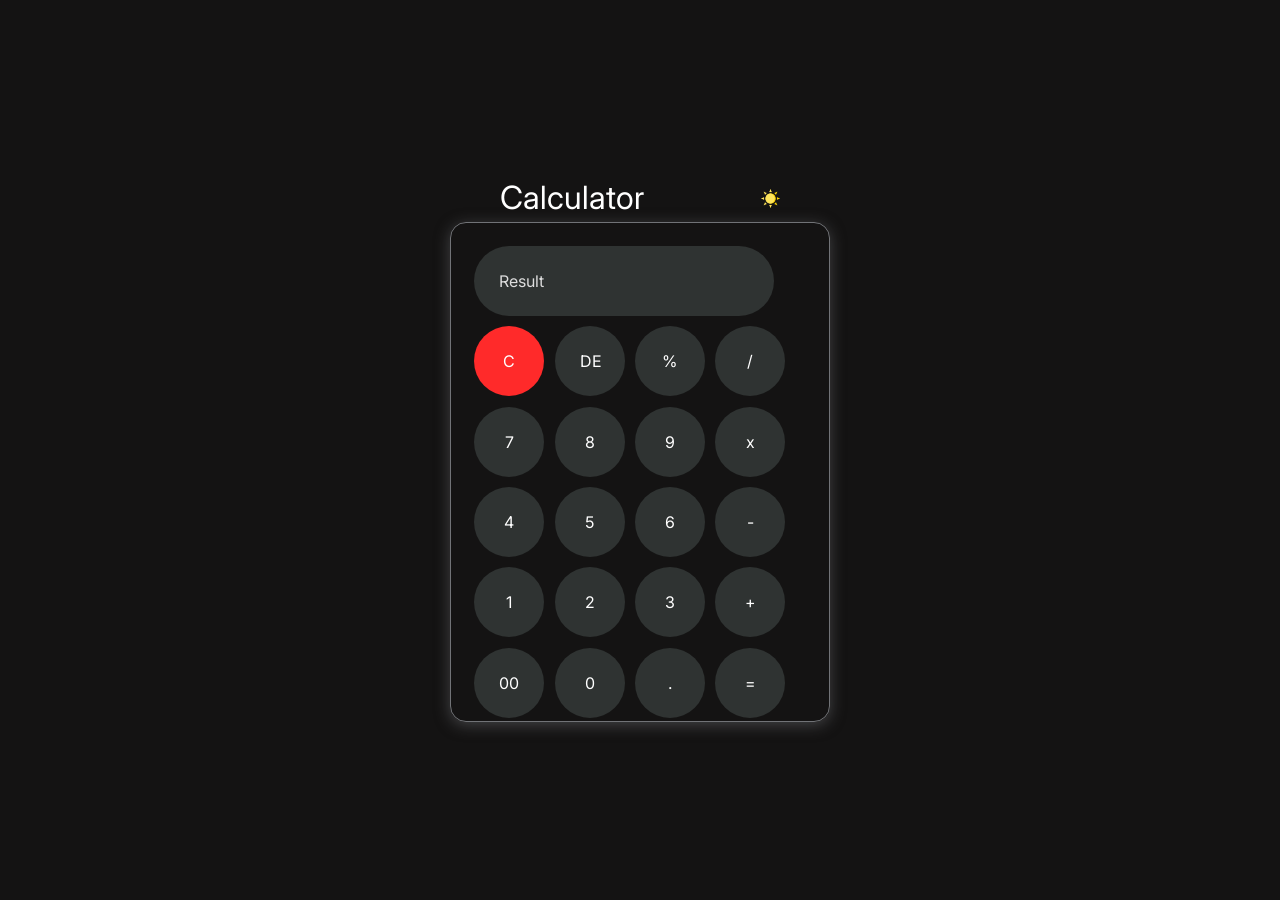
<file: CALCULATOR/index.html>
<!DOCTYPE html>
<html lang="en">
<head>
  <meta charset="utf-8" />
  <meta http-equiv="X-UA-Compatible" content="IE=edge" />
  <title>Calculator</title>
  <meta name="description" content="Simple Calculator With Dark Mode." />
  <meta name="viewport" content="width=device-width, initial-scale=1" />
  <link rel="icon" type="image/x-icon" href="calculator.ico">
  <link rel="stylesheet" href="dark.css" id="theme" />
  <link rel="preconnect" href="https://fonts.googleapis.com">
  <link rel="preconnect" href="https://fonts.gstatic.com" crossorigin>
  <link href="https://fonts.googleapis.com/css2?family=Inter:wght@300;400&display=swap" rel="stylesheet">
</head>

<body>
  <div class="wrapper">
    <div class="container">
      <div class="header-container">
        <!-- This heading also notifies about the theme change.-->
        <h1 id="toast">Calculator</h1>
        <div class="top-buttons">
          <button type="button" onclick="changeTheme()" class="theme-button">
            <img src="sun.png" alt="Theme Icon" height="19" width="19" id="theme-icon">
          </button>
        </div>
      </div>
    <div class="calculator">
      <div class="first-row">
        <input type="text" name="result" id="result" placeholder="Result" style="width: 300px;" readonly />
        
      </div>
      <div class="second-row">
        <input type="button" value="C" onclick="result.value=''" id="clear-button" />
        <input type="button" value="DE" onclick="result.value = result.value.toString().slice(0,-1)"/>
        <input type="button" value="%" onclick="liveScreen('%')" />
        <input type="button" value="/" onclick="liveScreen('/')" />
      </div>
      <div class="third-row">
        <input type="button" value="7" onclick="liveScreen(7)" />
        <input type="button" value="8" onclick="liveScreen(8)" />
        <input type="button" value="9" onclick="liveScreen(9)" />
        <input type="button" value="x" onclick="liveScreen('*')" />
      </div>
      <div class="fourth-row">
        <input type="button" value="4" onclick=" liveScreen(4)" />
        <input type="button" value="5" onclick=" liveScreen(5)" />
        <input type="button" value="6" onclick=" liveScreen(6)" />
        <input type="button" value="-" onclick="liveScreen('-')" />
      </div>
      <div class="fifth-row">
        <input type="button" value="1" onclick="liveScreen(1)" />
        <input type="button" value="2" onclick="liveScreen(2)" />
        <input type="button" value="3" onclick=" liveScreen(3)" />
        <input type="button" value="+" onclick="liveScreen('+')" />
        
      </div>
      <div class="sixth-row">
        <input type="button" value="00" onclick="liveScreen('00')" />
        <input type="button" value="0" onclick="liveScreen(0)" />
        <input type="button" value="." onclick="liveScreen('.')" />
        <input type="button" value="=" onclick="calculate(result.value)" />
      </div>
      
    </div>
   </div> 
  </div>
  <script src="script.js">
  </script>
</body>

</html>
</file>
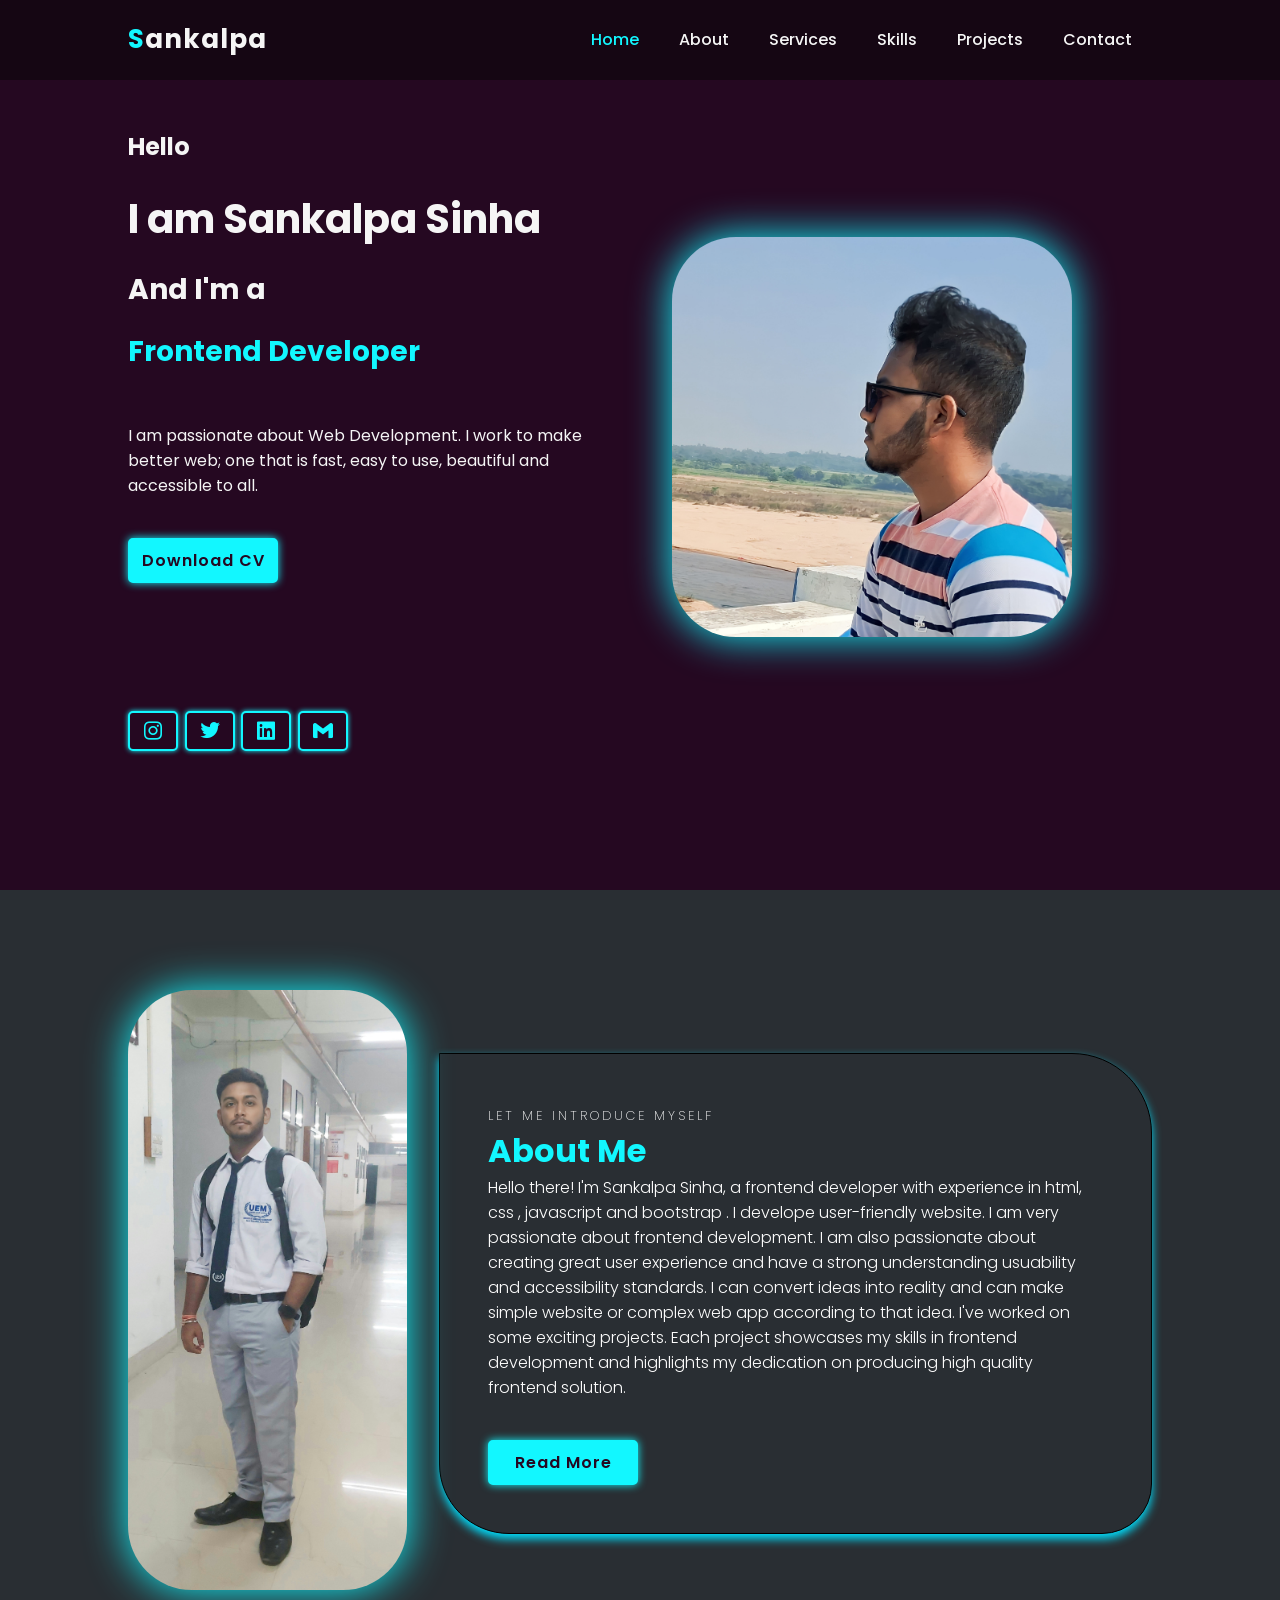
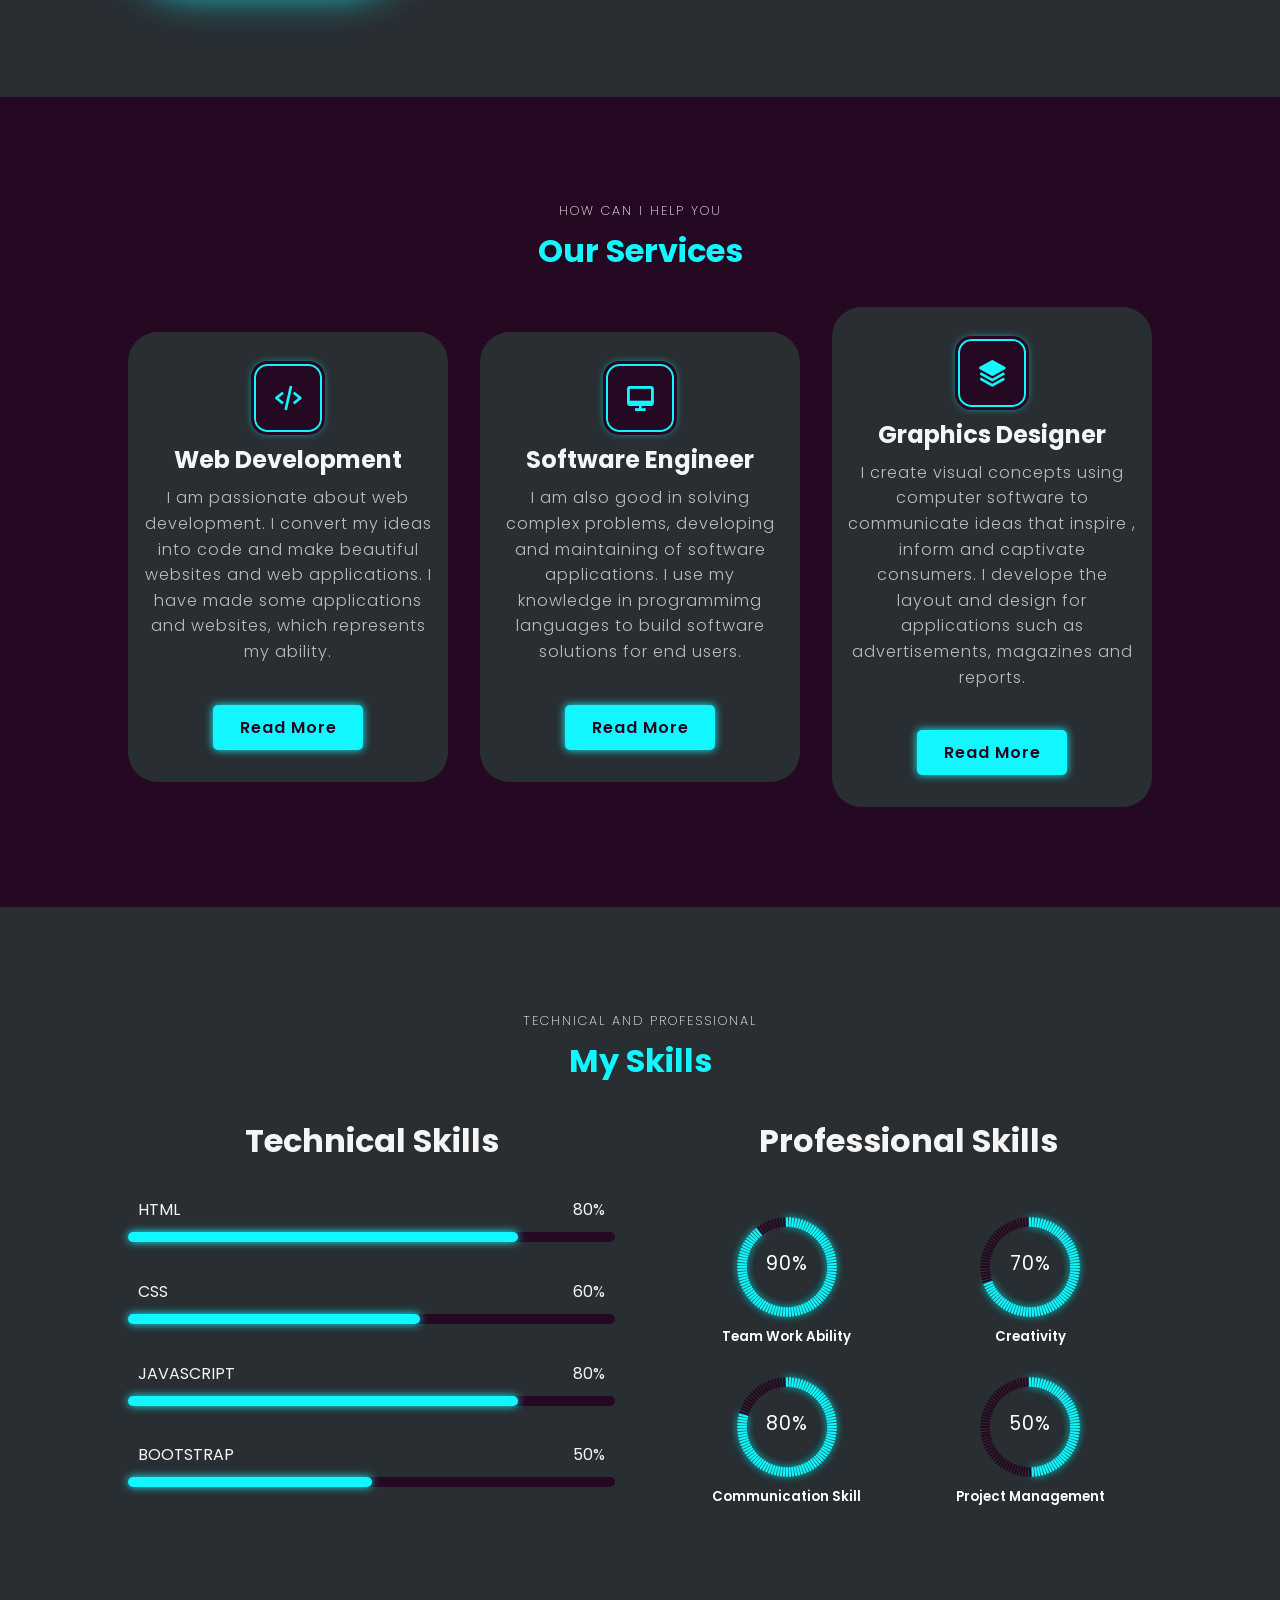
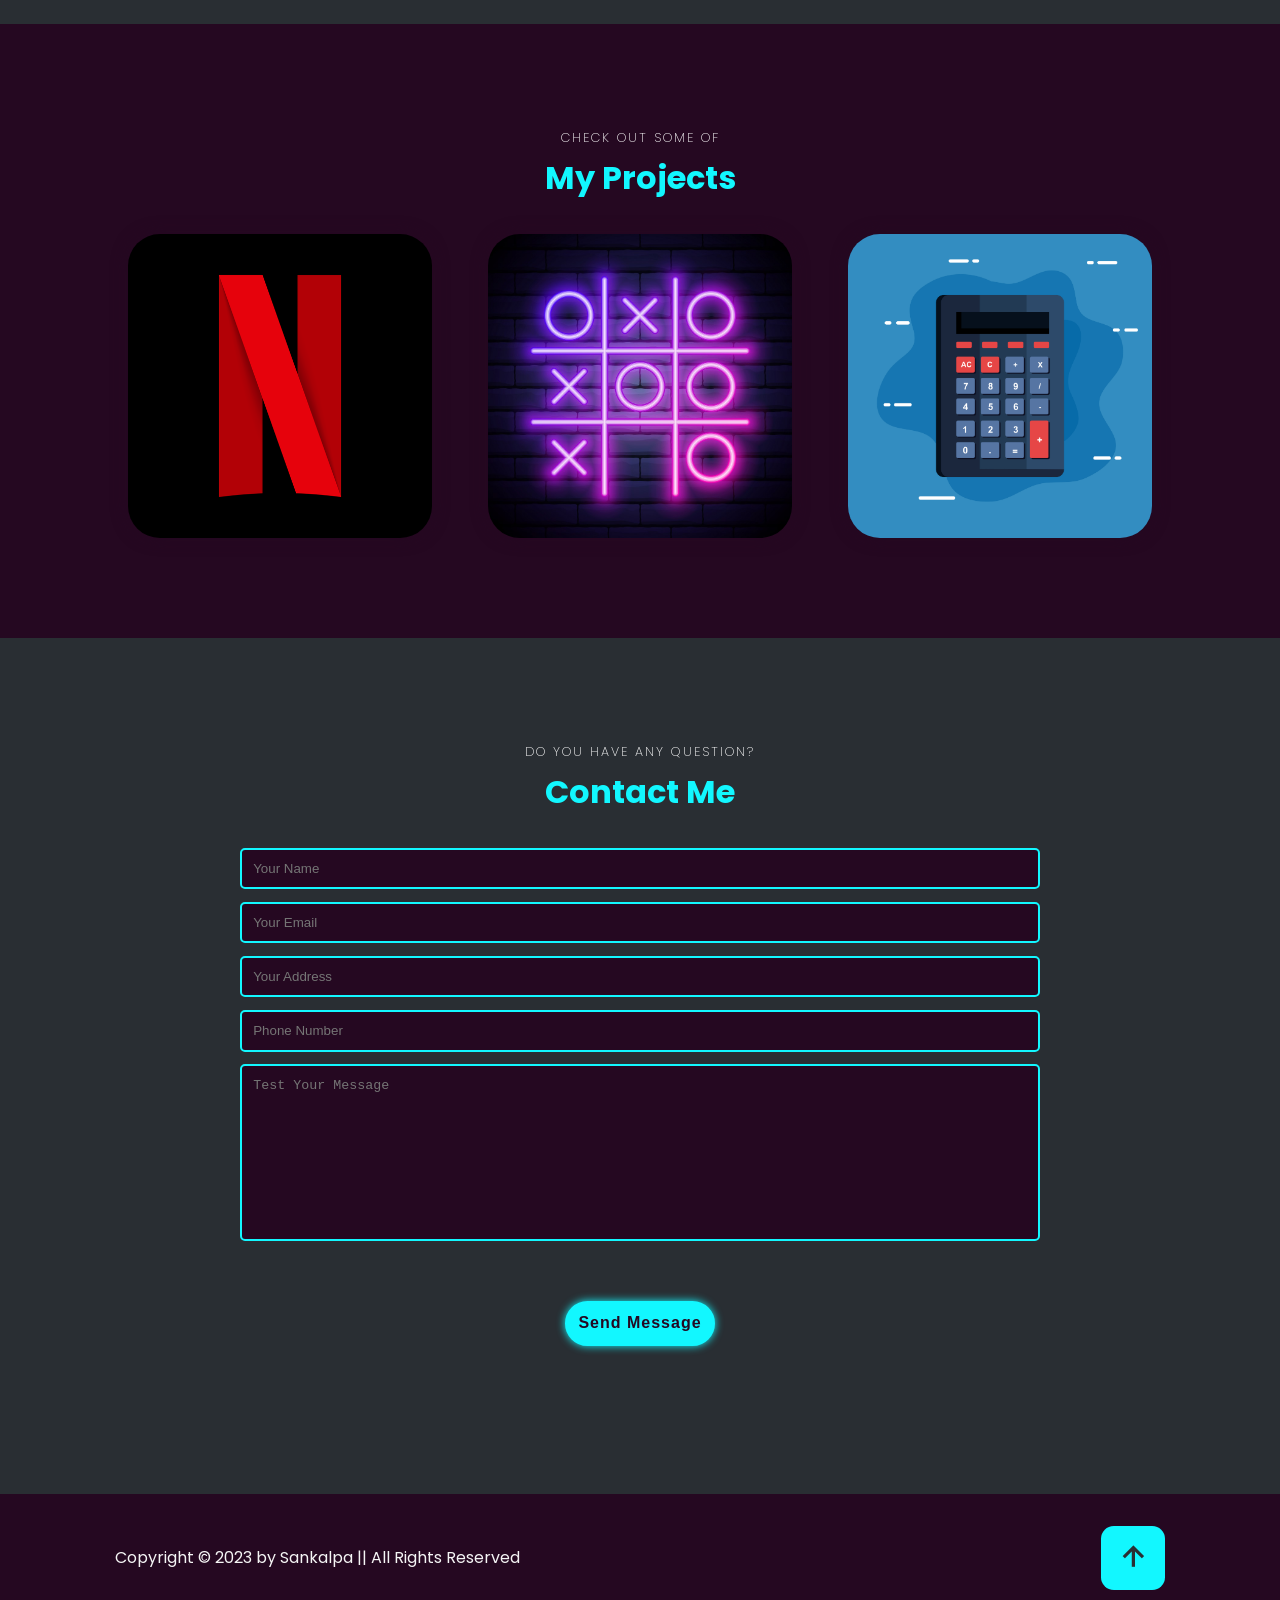
<file: RESPONSIVE PORTFOLIO WEBSITE/index.html>
<!DOCTYPE html>
<html lang="en">
<head>
    <meta charset="UTF-8">
    <meta http-equiv="X-UA-Compatible" content="IE=edge">
    <meta name="viewport" content="width=device-width, initial-scale=1.0">
    <title>Portfolio Website</title>
    <link rel="stylesheet" href="style.css">
    <link href='https://unpkg.com/boxicons@2.1.4/css/boxicons.min.css' rel='stylesheet'>
</head>
<body>
    <!-------header section---->

    <header>
        <div class="logo"><span>S</span>ankalpa</div>
        <ul class="navlist">
            <li><a href="#home" class="active">Home</a></li>
            <li><a href="#about"  class="active">About</a></li>
            <li><a href="#services"  class="active">Services</a></li>
            <li><a href="#skills"  class="active">Skills</a></li>
            <li><a href="#projects"  class="active">Projects</a></li>
            <li><a href="#contact"  class="active">Contact</a></li>
        </ul>
        <div id="menu-icon" class="bx bx-menu"></div>
    </header>


    <!-------------------------------------home section------------------------------------>
    <section id="home" class="home">
        <div class="home-content">
            
            <h2>Hello</h2>
            <br>
            <h1> I am Sankalpa Sinha</h1>
            <div class="change-text">
                <h3>And I'm a</h3>
                <h3>
                    <span class="word">Frontend Developer</span>
                    
                </h3>
            </div>

            <p>I am passionate about Web Development. I work to make better web; one that is fast, easy to use, beautiful and accessible to all.</p>


            <div class="btn-box">
                <a href="img/Sankalpa CV.pdf.pdf" class="btn">Download CV</a>
            </div>

            <div class="social-icons">
                
                <a href="https://www.instagram.com/_crazy_coder_rohan?igsh=MzRIODBiNWFIZA=="><i class="bx bxl-instagram"></i></a>
                <a href="https://x.com/sankalpa_sinha?t=2tnNvS7rCGutKtxMbS0p2Q&s=08"><i class="bx bxl-twitter"></i></a>
                <a href="https://www.linkedin.com/in/sankalpa-sinha-4522a8293"><i class="bx bxl-linkedin-square"></i></a>
                <a href="mailto:sankalpasinha5@gmail.com"><i class="bx bxl-gmail"></i></a>

            </div>
        </div>

        <div class="home-img">
            <div class="img-box" >
                <img src="img/1698258422992.jpg" alt="">
            </div>
        </div>
    </section>


 <!-------------------------------------About section--------------------------------------->

 <section id="about" class="about">
    <div class="img-about">
        <img src="img/1698765549774.jpg"  alt="">
    </div> 

    <div class="about-content">
            <span>Let me introduce myself</span>
            <h2>About Me</h2>
            <p>Hello there! I'm Sankalpa Sinha, a frontend developer with experience in html, css , javascript and bootstrap . I develope user-friendly website. I am very passionate about frontend
            development. I am also passionate about creating great user experience and have a strong understanding usuability and accessibility standards. I can convert 
             ideas into reality and can make simple website or complex web app according to that idea. I've worked on some exciting projects. Each project showcases my skills 
            in frontend development and highlights my dedication on producing high quality frontend solution. </p>

            <div class="btn-box">
                <a href="#" class="btn">Read More</a>
            </div>
    
    </div>

 </section>



<!--------------------------------Services Section---------------------------->

<section id="services" class="services">
        
    <div class="main-text">
        <span>How can I help you </span>
        <h2>Our Services</h2>
    </div>

    <div class="section-services">
        <div class="service-box">
            <i class="bx bx-code-alt service-icon"></i>
            <h3>Web Development</h3>
            <p>
                I am passionate about web development. I convert my ideas into code and make beautiful websites and web applications. I have made some applications and websites, which represents my ability.
            </p>
            <div class="btn-box service-btn">
                <a href="#" class="btn">Read More</a>
            </div>
        </div>

        <div class="service-box">
            <i class="bx bx-desktop service-icon"></i>
            <h3>Software Engineer</h3>
            <p>
                I am also good in solving complex problems, developing and maintaining of software applications. I use my knowledge in programmimg languages to build software solutions for end users.
            </p>
                 
            <div class="btn-box service-btn">
                <a href="#" class="btn">Read More</a>
            </div>
        </div>

        <div class="service-box">
            <i class="bx bxs-layer service-icon"></i>
            <h3>Graphics Designer</h3>
            <p>
              I create visual concepts using computer software to communicate ideas that inspire , inform and captivate consumers. I develope the layout and design for applications such as advertisements, magazines and reports.
            </p>
            <div class="btn-box service-btn">
                <a href="#" class="btn">Read More</a>
            </div>
        </div>
    </div>

</section>





<!--------------------------------------------Skill Section------------------------------------------>


<section class="skills" id="skills">
    <div class="main-text">
        <span>Technical and Professional</span>
        <h2>My Skills</h2>
    </div>

    <div class="skill-main">
        <div class="skill-left">
            <h3>Technical Skills</h3>
            <div class="skill-bar">
                <div class="info">
                    <p>HTML</p>
                    <p>80%</p>
                </div>
                <div class="bar">
                    <span class="html"></span>
                </div>
            </div>

            <div class="skill-bar">
                <div class="info">
                    <p>CSS</p>
                    <p>60%</p>
                </div>
                <div class="bar">
                    <span class="css"></span>
                </div>
            </div>

            <div class="skill-bar">
                <div class="info">
                    <p>JAVASCRIPT</p>
                    <p>80%</p>
                </div>
                <div class="bar">
                    <span class="javascript"></span>
                </div>
            </div>

            <div class="skill-bar">
                <div class="info">
                    <p>BOOTSTRAP</p>
                    <p>50%</p>
                </div>
                <div class="bar">
                    <span class="bootstrap"></span>
                </div>
            </div>

        </div>

        <div class="skill-right">
            <h3>Professional Skills</h3>
            <div class="professional">
                <div class="box">
                    <div class="circle" data-dots="100" data-percent="90"></div>
                    <div class="text">
                        <big>90%</big>
                        <small>Team Work Ability</small>  
                    </div>
                </div>

                <div class="box">
                    <div class="circle" data-dots="100" data-percent="70"></div>
                    <div class="text">
                        <big>70%</big>
                        <small>Creativity</small>  
                    </div>
                </div>

                <div class="box">
                    <div class="circle" data-dots="100" data-percent="80"></div>
                    <div class="text">
                        <big>80%</big>
                        <small>Communication Skill</small>  
                    </div>
                </div>

                <div class="box">
                    <div class="circle" data-dots="100" data-percent="50"></div>
                    <div class="text">
                        <big>50%</big>
                        <small>Project Management</small>  
                    </div>
                </div>



            </div>
        </div>
    </div>

</section>



<!--------------------------------------------Projects Section------------------------------------------>




<section id="projects" class="projects">
   <div class="main-text">
        <span>Check out some of</span>
        <h2>My Projects</h2>
    </div>


    <div class="projects-container">
        <div class="projects-box">
            
            <img src="img/600px-Netflix-new-icon.png" alt="">
            <div class="projects-layer">
                <h3>Netflix</h3>
                <p>Check out this Netflix Clone's homepage made using HTML, CSS and Javascript </p>
                <a href="https://github.com/Sankalpa16062004/NETFLIX-HOME-PAGE.git"><i class="bx bx-link-external"></i></a>
            </div>
        </div>

        <div class="projects-box">
            <img src="img/tic-tac-toe-game-linear-outline-icon-colour-neon-vector-35229921.jpg" alt="">
            <div class="projects-layer">
                <h3>TIC TAC TOE</h3>
                <p>Check out this TIC TAC TOE game where you will play with computer </p>
                <a href="https://github.com/Sankalpa16062004/TIC-TAC-TOE-GAME.git"><i class="bx bx-link-external"></i></a>
            </div>
        </div>

        <div class="projects-box">
            <img src="img/calculator-finance-sign-in-blue-background-vector.jpg" alt="">
            <div class="projects-layer">
                <h3>CALCULATOR</h3>
                <p>Check out this funtional calculator made using HTML, CSS and Javascript </p>
                <a href="https://github.com/Sankalpa16062004/CALCULATOR.git"><i class="bx bx-link-external"></i></a>
            </div>
        </div>


    </div>
</section>



<!--------------------------------------------Contact Section------------------------------------------>

<section id="contact" class="contact">

    <div class="main-text">
        <span>Do you have any Question?</span>
        <h2>Contact Me</h2>
    </div>

    <form action="#">
        <input type="text" placeholder="Your Name">
        <input type="text" placeholder="Your Email">
        <input type="text" placeholder="Your Address">
        <input type="number" placeholder="Phone Number">
        <textarea name="" id="" cols="30" rows="10" placeholder="Test Your Message"></textarea>
        <div class="btn-box formBtn">
          
            <button type="submit" class="btn" onclick="sendmsg()">Send Message</button>
        </div>
    </form>    

</section>


<!-------------------------------------------Footer Section------------------------------------------>


<footer class="footer">
    <div class="footer-text">
        <p>Copyright &copy; 2023 by Sankalpa || All Rights Reserved</p>
    </div>

    <div class="footer-iconTop">
        <a href="#home"><i class="bx bx-up-arrow-alt"></i></a>
    </div>
   
</footer>






  <script src="script.js"></script>    
</body>
</html>
</file>
<file: CALCULATOR/dark.css>
* {
    box-sizing: border-box;
    padding: 0;
    margin: 0;
    font-family: Inter, -apple-system, BlinkMacSystemFont, 'Segoe UI', 'Open Sans';
    --webkit-appearance: none;
  }
  
  ::placeholder {
    color: rgb(221, 221, 221);
  }
  
  .wrapper {
    height: 100vh;
    width: 100%;
    display: flex;
    justify-content: center;
    flex-direction: column;
    align-items: center;
    background-color: rgb(20, 19, 19);
    transition: 1s all;
  }
  
  h1 {
    margin-bottom: 1.5%;
    color: #fff;
    font-weight: normal;
    transition: 1s;
  }
  
  .container {
    width: 350px;
    display: flex;
    justify-content: center;
    flex-direction: column;
    align-items: center;
  }
  
  .header-container {
    display: flex;
    justify-content: space-between;
    align-items: center;
    width: 80%;
  }
  
  .top-buttons {
    display: flex;
    align-items: center;
  
  }
  
  input {
    padding: 25px;
    color: rgb(255, 255, 255);
    font-size: 1em;
    cursor: pointer;
    width: 70px;
    background-color: rgb(47, 51, 50);
    border: none;
    outline: none;
    border-radius: 100px;
    margin: 0.2em;
  }
  
  .first-row,
  .second-row,
  .third-row,
  .fourth-row,
  .fifth-row,
  .sixth-row {
    margin-bottom: 4px;
  }
  
  input[type="text"] {
    background-color: rgb(47, 51, 50);
    width: 222.5px;
  }
  
  input[type="button"]:hover {
    background-color: rgb(101, 101, 101);
    color: #fff;
  }
  
  #clear-button {
    color: #fff;
    background-color: rgb(255, 42, 42);
  }
  
  a {
    text-decoration: none;
    color: #fff;
  }
  
 .theme-button {
    all: unset;
    cursor: pointer;
  }

  .calculator {
    height: 500px;
    width: 380px;
    border: 1px solid #717377;
    padding: 20px;
    border-radius: 16px;
    background-color: transparent;
    box-shadow: 0px 3px 15px rgba(113, 115, 119, 0.5);
  }
</file>
<file: RESPONSIVE PORTFOLIO WEBSITE/style.css>
@import url('https://fonts.googleapis.com/css2?family=Poppins:wght@100;200;300;400;500;600;700;800;900&display=swap');

*{
    padding: 0;
    margin: 0;
    box-sizing: border-box;
    list-style: none;
    scroll-behavior: smooth;
    text-decoration: none;
}

:root{
    --text-color: #f5f5f5;
    --hover-color: #12f7ff;
    --bg-color: #250821;
    --second-bg-color: #292e33;
    --big-font: 2.5rem;
    --normal-font: 2rem;
    --neon-box-shadow: 0 0 .5rem #12f7ff;
    --h2-font: 3rem;
    --font-neon-text-shadow: 0 0 10px rgba(18, 247, 255, 0.3),
    0 0 20px rgba(18, 247, 255, 0.3),
    0 0 30px rgba(18, 247, 255, 0.3),
    0 0 40px rgba(18, 247, 255, 0.3),
    0 0 70px rgba(18, 247, 255, 0.3),
    0 0 80px rgba(18, 247, 255, 0.3),
    0 0 100px rgba(18, 247, 255, 0.3),
    0 0 150px rgba(18, 247, 255, 0.3);
}

body{
    font-family: "Poppins",sans-serif;
    background-color: var(--bg-color);
    color: var(--text-color);
}
header{
    position: fixed;
    top: 0;
    left: 0;
    z-index: 1000;
    border-bottom: 1px solid transparent;
    display: flex;
    align-items: center;
    background-color: #150613;
    justify-content:space-between;
    width: 100%;
    padding: 20px 10%;
}

header.sticky{
    background: var(--bg-color);
    border-bottom: 1px solid var(--hover-color);
    padding: 12px 10%;
}

.logo{
    font-size: 26px;
    font-weight: 700;
    letter-spacing: 1px;
}

span{
    color: var(--hover-color);
}

.navlist{
    display: flex;
}

.navlist a{
    color: var(--text-color);
    font-weight: 500;
    padding: 10px 20px;
}

.navlist a:hover{
    color: var(--hover-color);
    text-shadow: 0 0 10px rgba(18, 247, 255, 0.6),
    0 0 20px rgba(18, 247, 255, 0.6),
    0 0 30px rgba(18, 247, 255, 0.6),
    0 0 40px rgba(18, 247, 255, 0.6),
    0 0 70px rgba(18, 247, 255, 0.6),
    0 0 80px rgba(18, 247, 255, 0.6),
    0 0 100px rgba(18, 247, 255, 0.6),
    0 0 150px rgba(18, 247, 255, 0.6);
}

.navlist a.active{
    color: var(--hover-color);
}

#menu-icon{
    font-size: 1.8rem;
    z-index: 10001;
    cursor: pointer;
    margin-left: 25px;
    background: var(--hover-color);
    border-radius: 3px;
    color: var(--second-bg-color);
    display: none;
}

section{
    padding: 100px 10%;
}

.home{
    min-height: 100vh;
    height: 100%;
    width: 100%;
    display: grid;
    margin-top: -10px;
    grid-template-columns: repeat(2,1fr);
    align-items: center;
    grid-gap: 4em;
}

.home-content h1{
    font-size: var(--big-font);
    font-weight: 700;
}

.change-text{
    font-size: 1.5rem;
    font-weight: 600;
}

.change-text h3{
    margin-top: 20px;
}

.home-content p{
    margin-top: 50px;
}

.btn-box{
    display: flex;
    justify-content: space-between;
    margin-top: 40px;
    width: 320px;
    height: 45px;
}

.btn-box a.btn{
    display: inline-flex;
    justify-content: center;
    align-items: center;
    width: 150px;
    height: 100%;
    background: var(--hover-color);
    color: var(--bg-color);
    font-size: 1rem;
    letter-spacing: 1px;
    font-weight: 600;
    transition: .6s;
    box-shadow: var(--neon-box-shadow);
    border-radius: 5px;
    position: relative;
    overflow: hidden;
    z-index: 1;
    border: 2px solid var(--hover-color);
}

a.btn:hover{
    color: var(--hover-color);
}

a.btn::before{
    content:"";
    position: absolute;
    top: 0;
    left: 0;
    background: var(--bg-color);
    width: 0;
    height: 100%;
    z-index: -1;
    transition: .4s;
}

a.btn:hover::before{
    width: 100%;
}

.social-icons{
    margin-top: 8rem;
    display: flex;
    justify-content: space-between;
    width: 220px;
    height: 40px;
}

.social-icons a{
    display: inline-flex;
    width: 50px;
    height: 100%;
    justify-content: center;
    align-items: center;
    background: var(--bg-color);
    color: var(--hover-color);
    border: 2px solid var(--hover-color);
    transition: .6s;
    box-shadow: 0 0 0.3rem #12f7ff;
    border-radius: 5px;
    position: relative;
    z-index: 1;
    overflow: hidden;
}

.social-icons a i{
    font-size: 1.5rem;
}

.social-icons a:hover{
    color: var(--bg-color);
}

.social-icons a::before{
    content: "";
    position: absolute;
    left: 0;
    top: 0;
    width: 0;
    height: 100%;
    background: var(--hover-color);
    transition: .6s;
    z-index: -1;
}

.social-icons a:hover::before{
    width: 100%;
}

.home img{
    border-radius: 4rem;
    height:400px; 
    width:400px;
    filter: drop-shadow(0 0 20px #12f7ff);
    animation: glow 1s alternate infinite;
    
}

@keyframes glow{
    0%{
        filter: drop-shadow(0 0 20px #12f7ff);
    }
    100%{
        filter: drop-shadow(0 0 35px #12f7ff);
    }
}




/*-----------------------------------------About Section CSS---------------------------------*/

.about{
    display: flex;
    justify-content: center;
    align-items: center;
    grid-gap: 2em;
    background: var(--second-bg-color);
    
}

.about .img-about{
    text-align: center;
    position: relative;
}

.about .img-about img{
    border-radius: 4rem;
    max-width: 400px;
    height: 600px;
    filter: drop-shadow(0 0 20px #12f7ff);
    animation: glow 1s alternate infinite;
}

@keyframes glow{
    0%{
        filter: drop-shadow(0 0 20px #12f7ff);
    }
    100%{
        filter: drop-shadow(0 0 30px #12f7ff);
    }
}

.about-content{
    border: 1px solid black;
    border-radius: 0px 80px 50px 70px;
    box-shadow: 0px 5px 10px rgb(0, 225, 255);
    padding: 3rem;
    overflow-y: hidden;
    overflow-x: hidden;
    background-color: var(--second-bg-color);

}

.about-content span{
    color: #fdfdfd;
    font-size: .8rem;
    font-weight: 200;
    letter-spacing: 3px;
    text-transform: uppercase;
}

.about-content h2{
    color: var(--hover-color);
    font-weight: 700;
    font-size: var(--normal-font);
}

.about-content p{
    color: #fdfdfd;
    font-weight: 300;
    margin-bottom: 1.5rem;
}



/*-----------------------------------------Services Section CSS---------------------------------*/

.main-text{
    width: 100%;
    text-align: center;
    margin-bottom: 2rem;
    color: var(--hover-color);
}

.main-text h2{
    font-weight: 700;
    font-size: var(--normal-font);
    margin-top: 0.3rem;
}

.main-text span{
    color: #fdfdfd;
    font-size: .8rem;
    font-weight: 200;
    letter-spacing: 2px;
    text-transform: uppercase;
}

.section-services{
    display: flex;
    justify-content: center;
    align-items: center;
    flex-wrap: wrap;
    grid-gap: 2rem;
}

.section-services .service-box{
    flex: 1 1 18rem;
    padding: 2rem 1rem 2rem;
    text-align: center;
    background: var(--second-bg-color);
    transition: transform .4s;
    border-radius: 30px;
}

.service-btn{
    width: auto;
    justify-content: center;
}

.service-box:hover{
    transform: translateY(-.7rem);
}

.service-icon{
    border: 2px solid var(--hover-color);
    padding: 1rem;
    background: var(--bg-color);
    display: flex;
    align-items: center;
    font-size: 2rem;
    border-radius: 20%;
    position: relative;
    color: var(--hover-color);
    box-shadow: var(--neon-box-shadow);
    outline: 3px solid var(--bg-color)
}

.service-box h3{
    margin-top: 10px;
    font-size: 1.5rem;
}

.service-box p{
    margin: .5rem 0 1.5rem 0;
    font-weight: 300;
    letter-spacing: 1px;
    color: #bdbdbd;
    line-height: 1.6;
}


/*-----------------------------------------Skills Section CSS---------------------------------*/


.skills{
    background: var(--second-bg-color);
}

.skill-main{
    width: 100%;
    display: grid;
    grid-template-columns: repeat(2,1fr);
    grid-row-gap: 30px;
    grid-column-gap: 50px;
}

.skill-bar{
    margin-bottom: 2.3rem;
}

.skill-main h3{
    margin-bottom: 2rem;
    font-size: var(--normal-font);
    text-align: center;
}

.skill-left .skill-bar .info{
    display: flex;    
    justify-content: space-between;
    align-items: center;
    padding: 0 10px;
}

.skill-left .skill-bar .bar{
    width: 100%;
    height: 10px;
    background-color: var(--bg-color);
    border-radius: 25px;
    margin-top: 10px;
    position: relative;
}

.skill-bar .bar span{
    width: 50%;
    height: 100%;
    position: absolute;
    left: 0;
    background: var(--hover-color);
    border-radius: 25px;
    box-shadow: var(--neon-box-shadow);
}

.skill-bar .bar .html{
    width: 80%;
    animation: html 4s;
}

.skill-bar .bar .css{
    width: 60%;
    animation: css 4s;
}

.skill-bar .bar .javascript{
    width: 80%;
    animation: javascript 4s;
}

.skill-bar .bar .bootstrap{
    width: 50%;
    animation: bootstrap 4s;
}

@keyframes html{
    0%{
        width: 0%
    }
    100%{
        width: 80%;
    }
}

@keyframes css{
    0%{
        width: 0%
    }
    100%{
        width: 60%;
    }
}

@keyframes javascript{
    0%{
        width: 0%
    }
    100%{
        width: 80%;
    }
}

@keyframes bootstrap{
    0%{
        width: 0%
    }
    100%{
        width: 50%;
    }
}


/*  skill right  */

.professional{
    display: grid;
    grid-template-columns: 1fr 1fr;
}

.box{
    position: relative;
    margin: 10px 0;
    flex: 1 1 15rem;
}

.box .text{
    text-align: center;
    color: #fff;
    font-size: 1rem;
}

.box .text big{
    font: 400;
    letter-spacing: 1px;
    position: absolute;
    top: 40%;
    left: 50%;
    transform: translate(-50% , -50%);
}

.box .text small{
    display: block;
    font-weight: 600;
}

.circle{
    width: 100%;
    height: 120px;
    display: flex;
    justify-content: center;
    align-items: center;
}

.circle .points{
    width: 2px;
    height: 10px;
    background-color: var(--bg-color);
    position: absolute;
    border-radius: 3px;
    transform: rotate(calc(var(--i)*var(--rot))) translateY(-45px);
    
}

.points.marked{
    animation: glow2 0.04s linear forwards;
    animation-delay: calc(var(--i)*0.05s);
}

@keyframes glow2{
    0%{
        background: var(--bg-color);
        box-shadow: none;
    }
    100%{
        background: var(--hover-color);
        box-shadow: var(--neon-box-shadow);
    }
}


/*-----------------------------------------Projects Section CSS---------------------------------*/



.projects-container{
    display: grid;
    grid-template-columns: repeat(3, 1fr);
    gap: 3.5rem;
}

.projects-container .projects-box {
    position: relative;
    border-radius: 2rem;
    box-shadow: 0 0 1rem var(--bg-color);
    overflow: hidden;
    display: flex;
}

.projects-box img {
    width: 100%;
    transition: .5s ease;
}

.projects-box:hover img {
    transform: scale(1.1);
}

.projects-box .projects-layer {
    position: absolute;
    bottom: 0;
    left: 0;
    opacity: 0;
    width: 100%;
    height: 100%;
    background: linear-gradient(rgba(0, 0, 0, .1), var(--main-color));
    display: flex;
    justify-content: center;
    align-items: center;
    flex-direction: column;
    text-align: center;
    padding: 0 4rem;
    transform: translateY(100%);
    transition: .5s ease;
}

.projects-box:hover .projects-layer {
    opacity: 1;
    transform: translateY(0);
    background: linear-gradient(rgba(0,0,0,.2), #12f7ff)
}

.projects-layer h3 {
    font-size: 3rem;
    color: #eeeef4;
}


.projects-layer p {
    font-size: 1.6rem;
    margin: 1rem 0 1rem;
    color: #0a0a0a;
}

.projects-layer a {
    display: inline-flex;
    justify-content: center;
    align-items: center;
    width: 4rem;
    height: 4rem;
    background: var(--text-color);
    border-radius: 50%;
    color: #0e0e0f;
    outline: 3px solid #0d0d0d;
}

.projects-layer a i {
    font-size: 2rem;
    color: var(--second-bg-color);
}


/*-----------------------------------------Contact Section CSS---------------------------------*/

.contact{
    background: var(--second-bg-color);
    width: 100%;
}

.contact form{
    text-align: center;
    max-width: 50rem;
    margin: 1rem auto;
    margin-bottom: 3rem;
}

.contact form input,
.contact form textarea{
    width: 100%;
    color: var(--text-color);
    background: var(--bg-color);
    margin-bottom: .8rem;
    border: 2px solid var(--hover-color);
    border-radius: 5px;
    padding: .7rem;
}

.contact form textarea{
    resize: none;
}

.formBtn{
    display: flex;
    justify-content: center;
    width: 100%;
}

.formBtn .btn{
    cursor: pointer;
    font-size: 1rem;
}

.btn-box .formBtn{
    display: flex;
    justify-content: space-between;
    margin-top: 40px;
    width: 320px;
    height: 45px;
}

.btn-box .btn{
    display: inline-flex;
    justify-content: center;
    align-items: center;
    width: 150px;
    height: 100%;
    background: var(--hover-color);
    color: var(--bg-color);
    font-size: 1rem;
    letter-spacing: 1px;
    font-weight: 600;
    transition: .6s;
    box-shadow: var(--neon-box-shadow);
    border-radius: 50px 50px 50px 50px;  
    position: relative;
    overflow: hidden;
    z-index: 1;
    border: 2px solid var(--hover-color);
}

.btn:hover{
    color: var(--hover-color);
}

.btn::before{
    content:"";
    position: absolute;
    top: 0;
    left: 0;
    background: var(--bg-color);
    width: 0;
    height: 100%;
    z-index: -1;
    transition: .4s;
}

.btn:hover::before{
    width: 100%;
}


/*----------------------------------------Footer Section CSS---------------------------------*/


.footer{
    display: flex;
    justify-content: space-between;
    align-items: center;
    flex-wrap: wrap;
    padding: 2rem 9%;
    background: var(--bg-color);
}

.footer-text p{
    font-size: 1rem;
}

.footer-iconTop a{
    display: inline-flex;
    justify-content: center;
    align-items: center;
    padding: .8rem;
    background: var(--hover-color);
    border-radius: .8rem;
    transition: .5s ease;
}

.footer-iconTop a:hover{
    box-shadow: 0 0 1rem var(--hover-color);
}

.footer-iconTop a i{
    font-size: 2.4rem;
    color: var(--second-bg-color)
}




/*----------------- Break Points ----------------*/

@media(max-width:991px){
    header,
    header.sticky{
        padding: 15px 5%;
    }
    footer{
        padding: 15px 5%;
    }
    section{
        padding: 50px 5%;
    }
    .navlist a{
        padding: 8px 15px;
    }
    :root {
        --big-font: 2.2rem;
        --normal-font: 1.8rem;
        --neon-box-shadow: 0 0 .8rem #12f7ff;
        --h2-font: 3rem;
    }
    .home-content{
        margin-top: 5rem;
    }
    .social-icons{
        margin-top: 2rem;
    }
}

@media(max-width:768px){
    #menu-icon{
        display: block;
        transition: all .4s ease;
    }

    #menu-icon.bx-x{
        transform: rotate(-180deg);
    }
    .navlist{
        display: flex;
        position: absolute;
        top: -1000px;
        right: 0;
        left: 0;
        flex-direction: column;
        background: #150613;
        text-align: left;
        padding: 0 5%;
        transition: all .45s ease;
    }
    .navlist a{
        display: block;
        padding-bottom: 1rem;
        font-size: 1rem;
    }
    .navlist.open{
        top: 100%;
    }

    .home{
        grid-template-columns: 1fr;
    }

    .home-img img{
        width: 70vw;
        margin-top: 4rem;
        margin-bottom: 5rem;
        align-items: center;
    }

    .about{
        flex-direction: column-reverse;
    }
    .about .img-about img{
        width: 70vw;
        margin-top: 4rem;
        margin-bottom: 5rem;
        align-items: center;
    }
    .about-content{
        border: none;
    }
    .projects-container{
        grid-template-columns: 1fr;
    }
    .skill-main{
        grid-template-columns: 1fr;
    }
    .footer .footer-text p{
        font-size: .8rem;
    }

}

@media(max-width:420px){
    html{
        font-size: 80%;
    }
    footer p{
        font-size: .6rem;
    }
    .footer-iconTop{
        font-size: .5rem;
    }
    .img-about img{
        width: 300px;
    }
}
</file>
